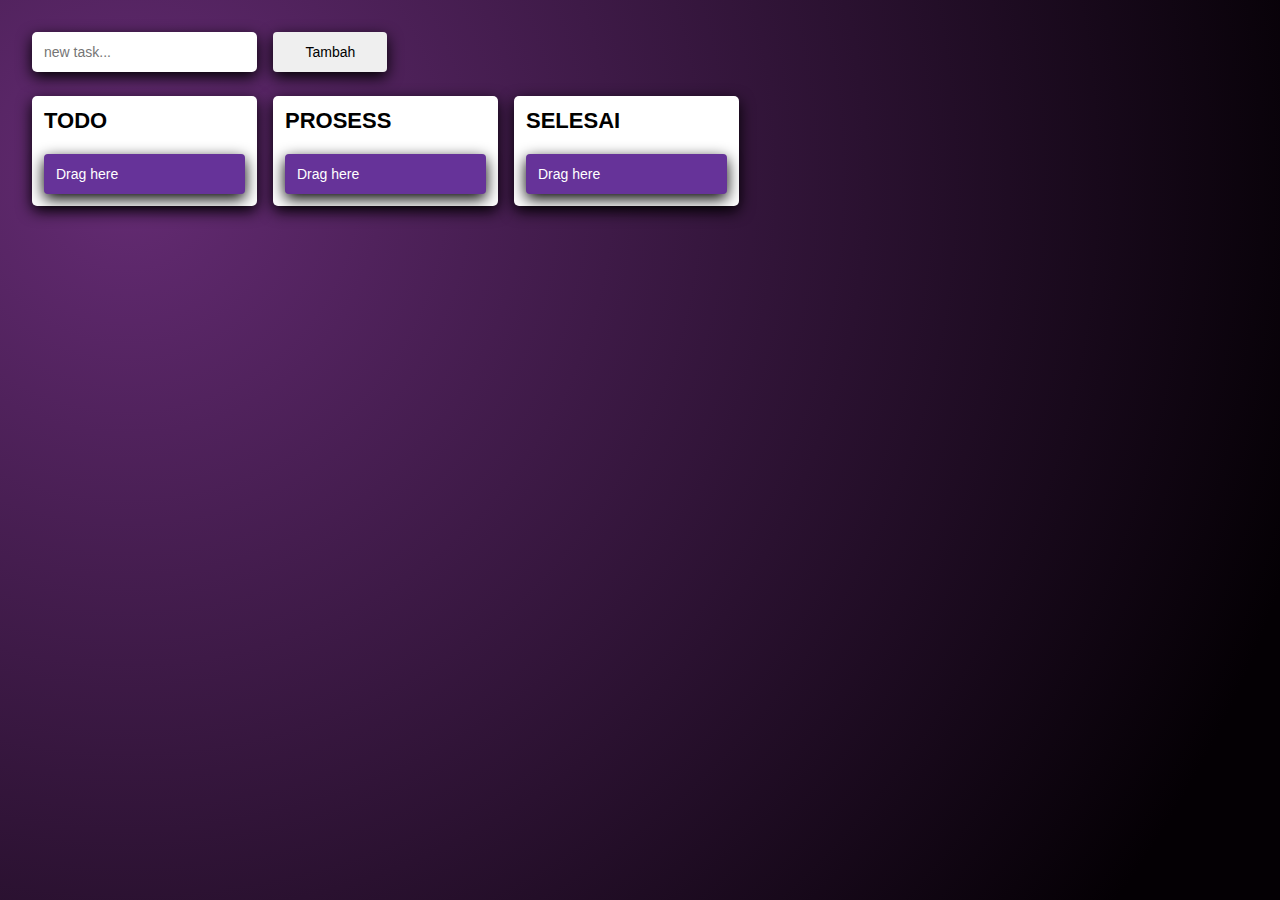
<file: index.html>
<!DOCTYPE html>
<html lang="en">
<head>
    <meta charset="UTF-8">
    <meta name="viewport" content="width=device-width, initial-scale=1.0">
    <title>Drag & Drop</title>
    <link rel="stylesheet" href="style.css">
    <script src="script.js"></script>
    <script src="drag.js"></script>
</head>
<body>
    <div class="board">
        <form id="todo-form">
            <input type="text" placeholder="new task..." id="todo-input">
            <button type="submit">Tambah</button>
        </form>
        <div class="lanes">
            <div class="swim-lane" id="todo-lane" >
                <h3 class="heading">TODO</h3>
                <p class="task" draggable="true"> Drag here</p>
            </div>
            <div class="swim-lane" id="todo-lane" >
                <h3 class="heading">PROSESS</h3>
                <p class="task" draggable="true"> Drag here</p>
            </div>
            <div class="swim-lane" id="todo-lane" >
                <h3 class="heading">SELESAI</h3>
                <p class="task" draggable="true"> Drag here</p>
            </div>
        </div>
    </div>
</body>
</html>
</file>
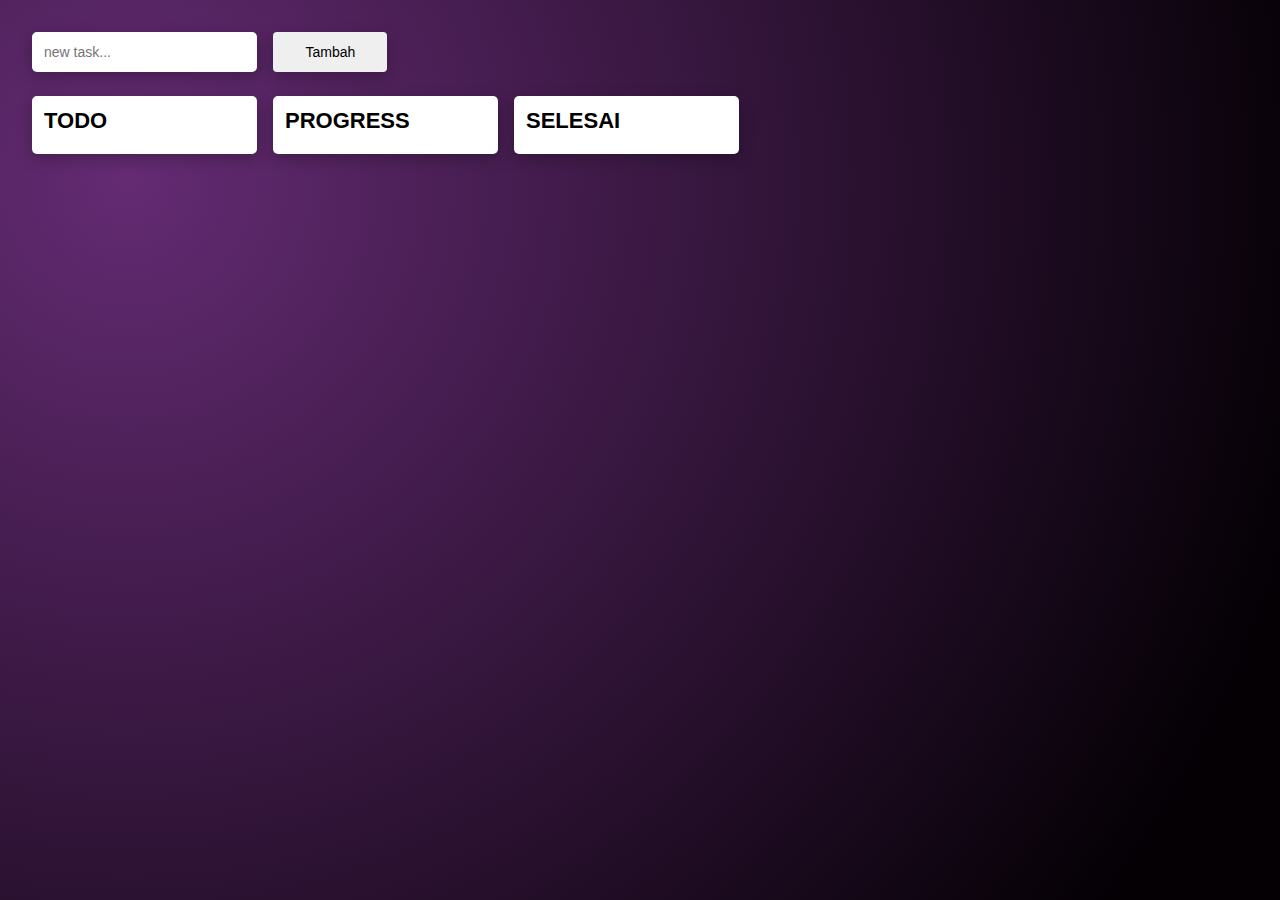
<file: gpt.html>
<!DOCTYPE html>
<html lang="en">
  <head>
    <meta charset="UTF-8" />
    <meta name="viewport" content="width=device-width, initial-scale=1.0" />
    <title>Drag & Drop</title>
    <style>
      * {
        padding: 0;
        margin: 0;
        box-sizing: border-box;
        font-family: sans-serif;

        -ms-overflow-style: none;
        scrollbar-width: none;
      }

      *::-webkit-scrollbar {
        display: none;
      }
      .board {
        width: 100%;
        height: 100vh;
        overflow: hidden; /* Use 'hidden' instead of 'scroll' to hide the scrollbar */
        background-image: radial-gradient(
          circle farthest-corner at 10% 20%,
          rgba(100, 43, 115, 1) 0%,
          rgba(4, 0, 4, 1) 90%
        );
      }

      #todo-form {
        padding: 32px 32px 0;
      }

      #todo-form input {
        padding: 12px;
        margin-right: 12px;
        width: 225px;
        border-radius: 5px;
        border: none;
        box-shadow: 0px 5px 15px rgba(0, 0, 0, 0.25); /* Fixed rgba value */
        background: #fff; /* Fixed color value */
        font-size: 14px;
        outline: none;
      }
      #todo-form button {
        padding: 12px 32px;
        border-radius: 4px;
        border: none;
        box-shadow: 0px 5px 15px rgba(0, 0, 0, 0.25); /* Fixed rgba value */
        color: black;
        font-weight: 500;
        font-size: 14px;
        cursor: pointer;
      }

      .lanes {
        display: flex;
        align-items: flex-start;
        justify-content: flex-start; /* Changed 'start' to 'flex-start' for consistency */
        gap: 16px;

        padding: 24px 32px;
        /* Removed 'overflow: scroll;' from lanes as it causes scrolling issues */
        height: 100%;
      }

      .heading {
        font-size: 22px;
        font-weight: bold;
        margin-bottom: 8px;
      }

      .swim-lane {
        display: flex;
        flex-direction: column;
        gap: 12px;
        background: #fff; /* Fixed color value */
        border-radius: 5px;
        box-shadow: 0px 5px 15px rgba(0, 0, 0, 0.25); /* Fixed rgba value */
        padding: 12px;
        width: 225px;
        flex-shrink: 0;
      }

      .task {
        background: rebeccapurple;
        color: rgb(255, 255, 255);
        box-shadow: 0px 5px 15px rgba(0, 0, 0, 0.12); /* Fixed rgba value */
        padding: 12px;
        border-radius: 4px;
        font-size: 14px;
        cursor: move;
      }

      .is-dragging {
        transform: scale(
          1.05
        ); /* Changed 'scale' to 'transform' for proper scaling */
        background: #333;
        color: #fff; /* Fixed color value */
      }
    </style>
  </head>
  <body>
    <div class="board">
      <form id="todo-form">
        <input type="text" placeholder="new task..." id="todo-input" />
        <button type="submit">Tambah</button>
      </form>
      <div class="lanes">
        <div class="swim-lane">
          <h3 class="heading">TODO</h3>
          <!-- Removed 'id="todo-lane"' from the first swim-lane -->
        </div>
        <div class="swim-lane">
          <h3 class="heading">PROGRESS</h3>
          <!-- Changed 'PROSESS' to 'PROGRESS' -->
        </div>
        <div class="swim-lane">
          <h3 class="heading">SELESAI</h3>
        </div>
      </div>
    </div>
    <script>
      // DND
      const draggables = document.querySelectorAll(".task");
      const droppables = document.querySelectorAll(".swim-lane");
      draggables.forEach((task) => {
        task.addEventListener("dragstart", () => {
          task.classList.add("is-dragging");
        });
        task.addEventListener("dragend", () => {
          task.classList.remove("is-dragging"); // Fixed the class name
        });
      });

      droppables.forEach((zone) => {
        zone.addEventListener("dragover", (e) => {
          e.preventDefault();
          const bottomTask = insertAboveTask(zone, e.clientY);
          const curTask = document.querySelector(".is-dragging");
          if (!bottomTask) {
            zone.appendChild(curTask);
          } else {
            zone.insertBefore(curTask, bottomTask);
          }
        });
      });

      const insertAboveTask = (zone, mouseY) => {
        const els = zone.querySelectorAll(".task:not(.is-dragging)"); // Fixed the class name
        let closestTask = null; // Fixed variable name
        let closestOffset = Number.NEGATIVE_INFINITY;
        els.forEach((task) => {
          const { top } = task.getBoundingClientRect();
          const offset = mouseY - top;
          if (offset < 0 && offset > closestOffset) {
            closestTask = task;
            closestOffset = offset;
          }
        });
        return closestTask;
      };
      // input new task
      const form = document.getElementById("todo-form");
      const input = document.getElementById("todo-input");
      const todoLane = document.querySelector(".swim-lane"); // Changed to querySelector to select the first swim-lane

      form.addEventListener("submit", (e) => {
        e.preventDefault();
        const value = input.value.trim(); // Trim whitespace from the input value
        if (!value) return;
        const newTask = document.createElement("p");
        newTask.classList.add("task");
        newTask.setAttribute("draggable", "true"); // Fixed the method name
        newTask.innerText = value;

        newTask.addEventListener("dragstart", () => {
          newTask.classList.add("is-dragging");
        });
        newTask.addEventListener("dragend", () => {
          newTask.classList.remove("is-dragging");
        });
        todoLane.appendChild(newTask);
        input.value = "";
      });
    </script>
  </body>
</html>
</file>
<file: style.css>
* {
  padding: 0;
  margin: 0;
  box-sizing: border-box;
  font-family: sans-serif;

  -ms-overflow-style: none;
  scrollbar-width: none;
}

*::--webkit-scrollbar {
  display: none;
}
.board {
  width: 100%;
  height: 100vh;
  overflow: scroll;
  background-image: radial-gradient(
    circle farthest-corner at 10% 20%,
    rgba(100, 43, 115, 1) 0%,
    rgba(4, 0, 4, 1) 90%
  );
}

#todo-form {
  padding: 32px 32px 0;
}

#todo-form input {
  padding: 12px;
  margin-right: 12px;
  width: 225px;
  border-radius: 5px;
  border: none;
  box-shadow: 0px 5px 15px rgba(0, 0, 0, 25);
  background: #ffff;
  font-size: 14px;
  outline: none;
}
#todo-form button {
  padding: 12px 32px;
  border-radius: 4px;
  border: none;
  box-shadow: 0px 5px 15px rgba(0, 0, 0, 25);
  color: black;
  font-weight: 500;
  font-size: 14px;
  cursor: pointer;
}

.lanes {
  display: flex;
  align-items: flex-start;
  justify-content: start;
  gap: 16px;

  padding: 24px 32px;
  overflow: scroll;
  height: 100%;
}

.heading {
  font-size: 22px;
  font-weight: bold;
  margin-bottom: 8px;
}

.swim-lane {
  display: flex;
  flex-direction: column;
  gap: 12px;
  background: #ffff;
  border-radius: 5px;
  box-shadow: 0px 5px 15px rgba(0, 0, 0, 25);
  padding: 12px;
  width: 225px;
  flex-shrink: 0;
}

.task {
  background: rebeccapurple;
  color: rgb(255, 255, 255);
  box-shadow: 0px 5px 15px rgba(0, 0, 0, 12);
  padding: 12px;
  border-radius: 4px;
  font-size: 14px;
  cursor: move;
}

.is-dragging {
  scale: 1.05;
  background: #333;
  color: #ffff;
}
</file>
